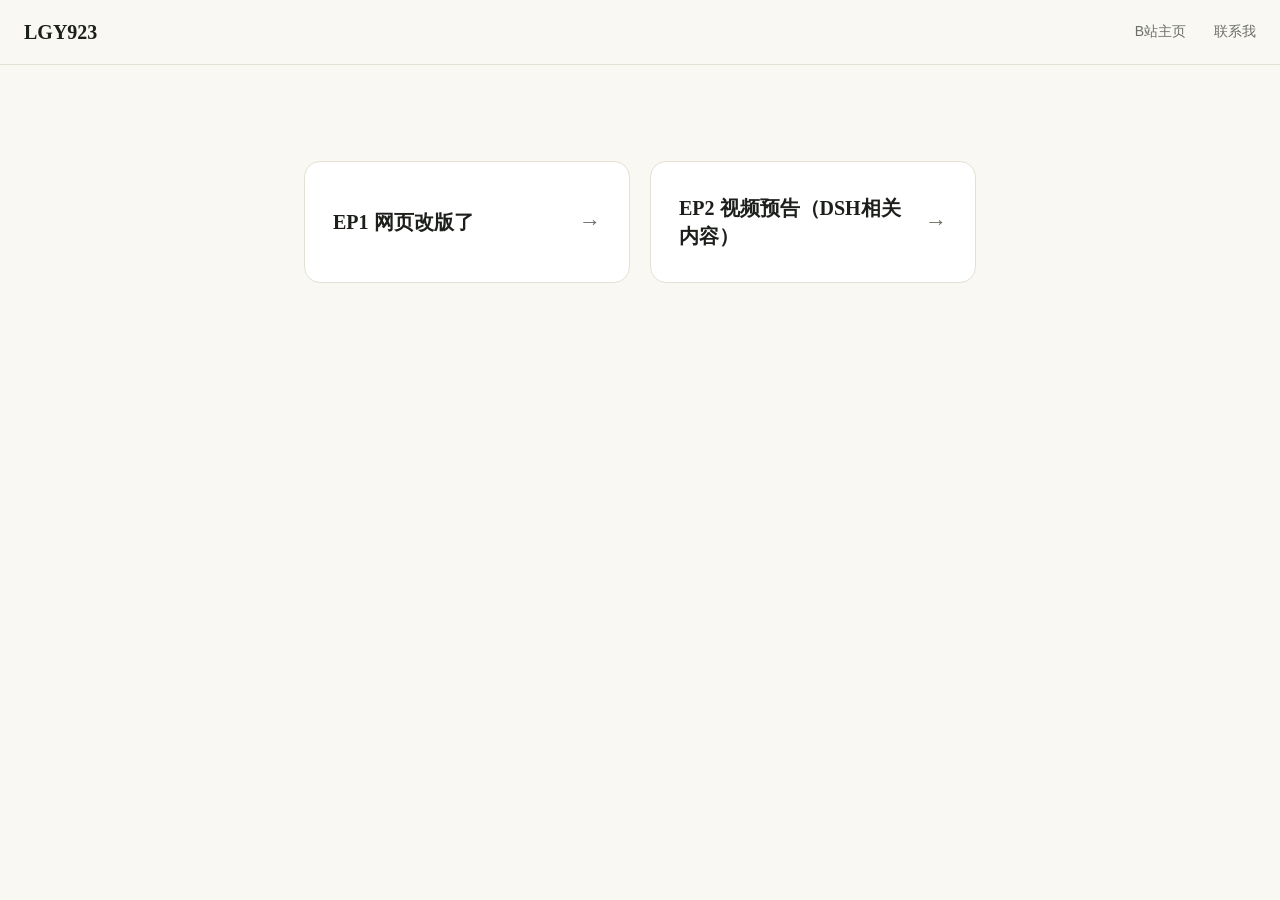
<file: index.html>
<!DOCTYPE html>
<html lang="zh-CN">
<head>
  <meta charset="utf-8">
  <meta name="viewport" content="width=device-width, initial-scale=1">
  <title>LGY923</title>
  <link rel="stylesheet" href="style.css">
  <script src="script.js"></script>
</head>
<body>
  <header class="site-header">
    <div class="container header-inner">
      <a class="brand" href="#">LGY923</a>

      <nav class="site-nav" id="siteNav" aria-label="主导航">
        <a href="https://space.bilibili.com/318969844?spm_id_from=333.1007.0.0" target="_blank" rel="noopener">B站主页</a>
        <a href="caidan.mp4" target="_blank" rel="noopener">联系我</a>
      </nav>

      <button class="menu-toggle" id="menuToggle" type="button" aria-expanded="false" aria-controls="siteNav" aria-label="打开菜单">
        <span></span><span></span>
      </button>
    </div>
  </header>

  <main class="cards">
    <a class="card" href="EP1.html" target="_blank" rel="noopener">
      <h2 class="card-title">EP1 网页改版了</h2>
      <span class="card-arrow" aria-hidden="true">→</span>
    </a>
    <a class="card" href="EP2.html" target="_blank" rel="noopener">
      <h2 class="card-title">EP2 视频预告（DSH相关内容）</h2>
      <span class="card-arrow" aria-hidden="true">→</span>
    </a>
  </main>
</body>
</html>
</file>
<file: style.css>
/* ============================================================
   头部栏样式（其余内容可自行添加）
   ============================================================ */

:root {
  --header-h: 64px;
  --paper: #faf8f3;
  --ink: #1c1f1a;
  --muted: #6b6f66;
  --line: #e4e0d6;
  --serif: "Iowan Old Style", "Palatino Linotype", "Songti SC", "Noto Serif SC", "Source Han Serif SC", STSong, SimSun, Georgia, serif;
  --sans: "Avenir Next", "Segoe UI", "Noto Sans SC", "Source Han Sans SC", "PingFang SC", "Microsoft YaHei", sans-serif;
}

*,
*::before,
*::after { box-sizing: border-box; }

body {
  margin: 0;
  background: var(--paper);
  color: var(--ink);
  font-family: var(--sans);
  font-size: 16px;
  line-height: 1.7;
  -webkit-font-smoothing: antialiased;
}

a { color: inherit; text-decoration: none; }
button { font: inherit; cursor: pointer; background: none; border: none; }

:focus-visible {
  outline: 2px solid var(--ink);
  outline-offset: 3px;
  border-radius: 2px;
}

/* 头部栏 */
.site-header {
  position: sticky;
  top: 0;
  z-index: 10;
  background: var(--paper);
  border-bottom: 1px solid var(--line);
}

.header-inner {
  height: var(--header-h);
  display: flex;
  align-items: center;
  justify-content: space-between;
  padding: 0 24px;
}

.brand {
  font-family: var(--serif);
  font-size: 20px;
  font-weight: 600;
}

.site-nav {
  display: flex;
  gap: 28px;
}
.site-nav a {
  font-size: 14px;
  color: var(--muted);
  transition: color 0.2s;
}
.site-nav a:hover { color: var(--ink); }

/* 移动端菜单按钮 */
.menu-toggle {
  display: none;
  flex-direction: column;
  justify-content: center;
  gap: 5px;
  width: 40px;
  height: 40px;
  padding: 0 8px;
}
.menu-toggle span {
  display: block;
  height: 1.5px;
  background: var(--ink);
  transition: transform 0.25s;
}
.menu-toggle[aria-expanded="true"] span:first-child { transform: translateY(3.25px) rotate(45deg); }
.menu-toggle[aria-expanded="true"] span:last-child { transform: translateY(-3.25px) rotate(-45deg); }

/* 内容卡片 */
.cards {
  display: grid;
  grid-template-columns: repeat(2, minmax(0, 1fr));
  gap: 20px;
  max-width: 720px;
  margin: 0 auto;
  padding: 96px 24px;
}
.card {
  display: flex;
  align-items: center;
  justify-content: space-between;
  gap: 16px;
  padding: 32px 28px;
  background: #fff;
  border: 1px solid var(--line);
  border-radius: 16px;
  transition: transform 0.2s ease, box-shadow 0.2s ease;
}
.card:hover {
  transform: translateY(-3px);
  box-shadow: 0 12px 32px -20px rgba(28, 31, 26, 0.35);
}
.card-title {
  margin: 0;
  font-family: var(--serif);
  font-size: 20px;
  font-weight: 600;
  line-height: 1.4;
  color: var(--ink);
}
.card-arrow {
  flex: none;
  font-size: 22px;
  color: var(--muted);
  transition: transform 0.2s ease;
}
.card:hover .card-arrow { transform: translateX(3px); }

/* 移动端下拉菜单 */
@media (max-width: 640px) {
  .site-nav {
    display: none;
    position: absolute;
    top: var(--header-h);
    left: 0; right: 0;
    flex-direction: column;
    gap: 0;
    background: var(--paper);
    border-bottom: 1px solid var(--line);
    padding: 8px 24px 16px;
  }
  .site-nav.is-open { display: flex; }
  .site-nav a { padding: 14px 0; font-size: 16px; }
  .menu-toggle { display: flex; }

  .cards {
    grid-template-columns: 1fr;
    padding: 56px 24px;
  }
}
</file>
